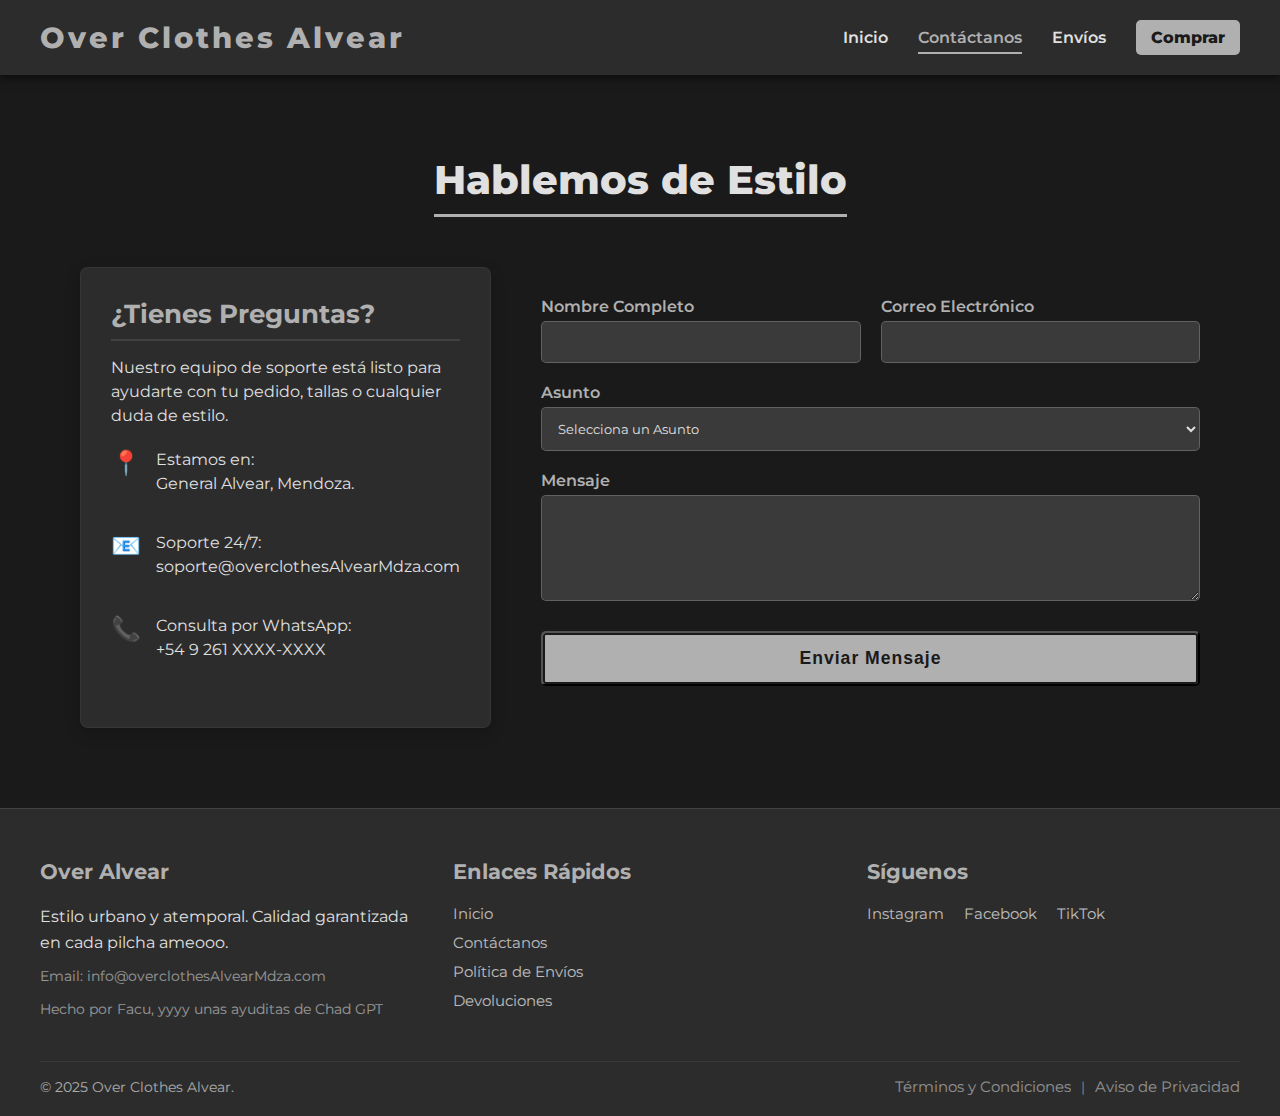
<file: contacto.html>
<!DOCTYPE html>
<html lang="es">
<head>
    <meta charset="UTF-8">
    <meta name="viewport" content="width=device-width, initial-scale=1.0">
    <title>Contáctanos | Over Clothes Alvear</title>

    <link rel="stylesheet" href="css/style.css">

    <link rel="preconnect" href="https://fonts.googleapis.com">
    <link rel="preconnect" href="https://fonts.gstatic.com" crossorigin>
    <link href="https://fonts.googleapis.com/css2?family=Montserrat:wght@400;600;800&display=swap" rel="stylesheet">
</head>
<body>
    
    <header class="main-header">
        <div class="logo-container">
            <h1 class="store-name">Over Clothes Alvear</h1>
        </div>
        <nav class="main-nav">
            <ul>
                <li><a href="index.html" class="nav-link">Inicio</a></li>
                <li><a href="contacto.html" class="nav-link current">Contáctanos</a></li>
                <li><a href="envios.html" class="nav-link">Envíos</a></li>
                <li><a href="#" class="nav-link cta-button">Comprar</a></li>
            </ul>
        </nav>
    </header>
    
    <main>
        
        <section class="contact-section">
            <h2 class="section-title">Hablemos de Estilo</h2>
            
            <div class="contact-container">
                
                <div class="contact-info">
                    <h3>¿Tienes Preguntas?</h3>
                    <p>Nuestro equipo de soporte está listo para ayudarte con tu pedido, tallas o cualquier duda de estilo.</p>
                    
                    <div class="info-item">
                        <span class="info-icon">📍</span>
                        <p>Estamos en: <br> General Alvear, Mendoza.</p>
                    </div>
                    <div class="info-item">
                        <span class="info-icon">📧</span>
                        <p>Soporte 24/7: <br> soporte@overclothesAlvearMdza.com</p>
                    </div>
                    <div class="info-item">
                        <span class="info-icon">📞</span>
                        <p>Consulta por WhatsApp: <br> +54 9 261 XXXX-XXXX</p>
                    </div>
                </div>

                <div class="contact-form-wrapper">
                    <form action="#" method="POST" class="contact-form">
                        
                        <div class="form-group">
                            <label for="name">Nombre Completo</label>
                            <input type="text" id="name" name="name" required>
                        </div>

                        <div class="form-group">
                            <label for="email">Correo Electrónico</label>
                            <input type="email" id="email" name="email" required>
                        </div>
                        
                        <div class="form-group">
                            <label for="subject">Asunto</label>
                            <select id="subject" name="subject" required>
                                <option value="" disabled selected>Selecciona un Asunto</option>
                                <option value="pedido">Consulta sobre mi Pedido</option>
                                <option value="talla">Consulta sobre Tallas/Stock</option>
                                <option value="general">Consulta General</option>
                            </select>
                        </div>
                        
                        <div class="form-group full-width">
                            <label for="message">Mensaje</label>
                            <textarea id="message" name="message" rows="5" required></textarea>
                        </div>

                        <button type="submit" class="cta-primary-button">Enviar Mensaje</button>
                    </form>
                </div>
            </div>
        </section>

    </main>

    <footer class="main-footer">
        <div class="footer-content">
            <div class="footer-column brand-info">
                <h3 class="footer-title">Over Alvear</h3>
                <p>Estilo urbano y atemporal. Calidad garantizada en cada pilcha ameooo.</p>
                <p class="contact-detail">Email: info@overclothesAlvearMdza.com</p>
                <p class="contact-detail">Hecho por Facu, yyyy unas ayuditas de Chad GPT</p>
            </div>
            <div class="footer-column quick-links">
                <h3 class="footer-title">Enlaces Rápidos</h3>
                <ul>
                    <li><a href="index.html" class="footer-link">Inicio</a></li>
                    <li><a href="contacto.html" class="footer-link">Contáctanos</a></li>
                    <li><a href="envios.html" class="footer-link">Política de Envíos</a></li>
                    <li><a href="#" class="footer-link">Devoluciones</a></li>
                </ul>
            </div>
            <div class="footer-column social-media">
                <h3 class="footer-title">Síguenos</h3>
                <div class="social-icons">
                    <a href="#" class="social-link">Instagram</a>
                    <a href="#" class="social-link">Facebook</a>
                    <a href="#" class="social-link">TikTok</a>
                </div>
            </div>
        </div>
        <div class="footer-bottom">
            <p>&copy; 2025 Over Clothes Alvear.</p>
            <div class="legal-links">
                <a href="#" class="legal-link">Términos y Condiciones</a>
                <span class="separator">|</span>
                <a href="#" class="legal-link">Aviso de Privacidad</a>
            </div>
        </div>
    </footer>
    
</body>
</html>
</file>
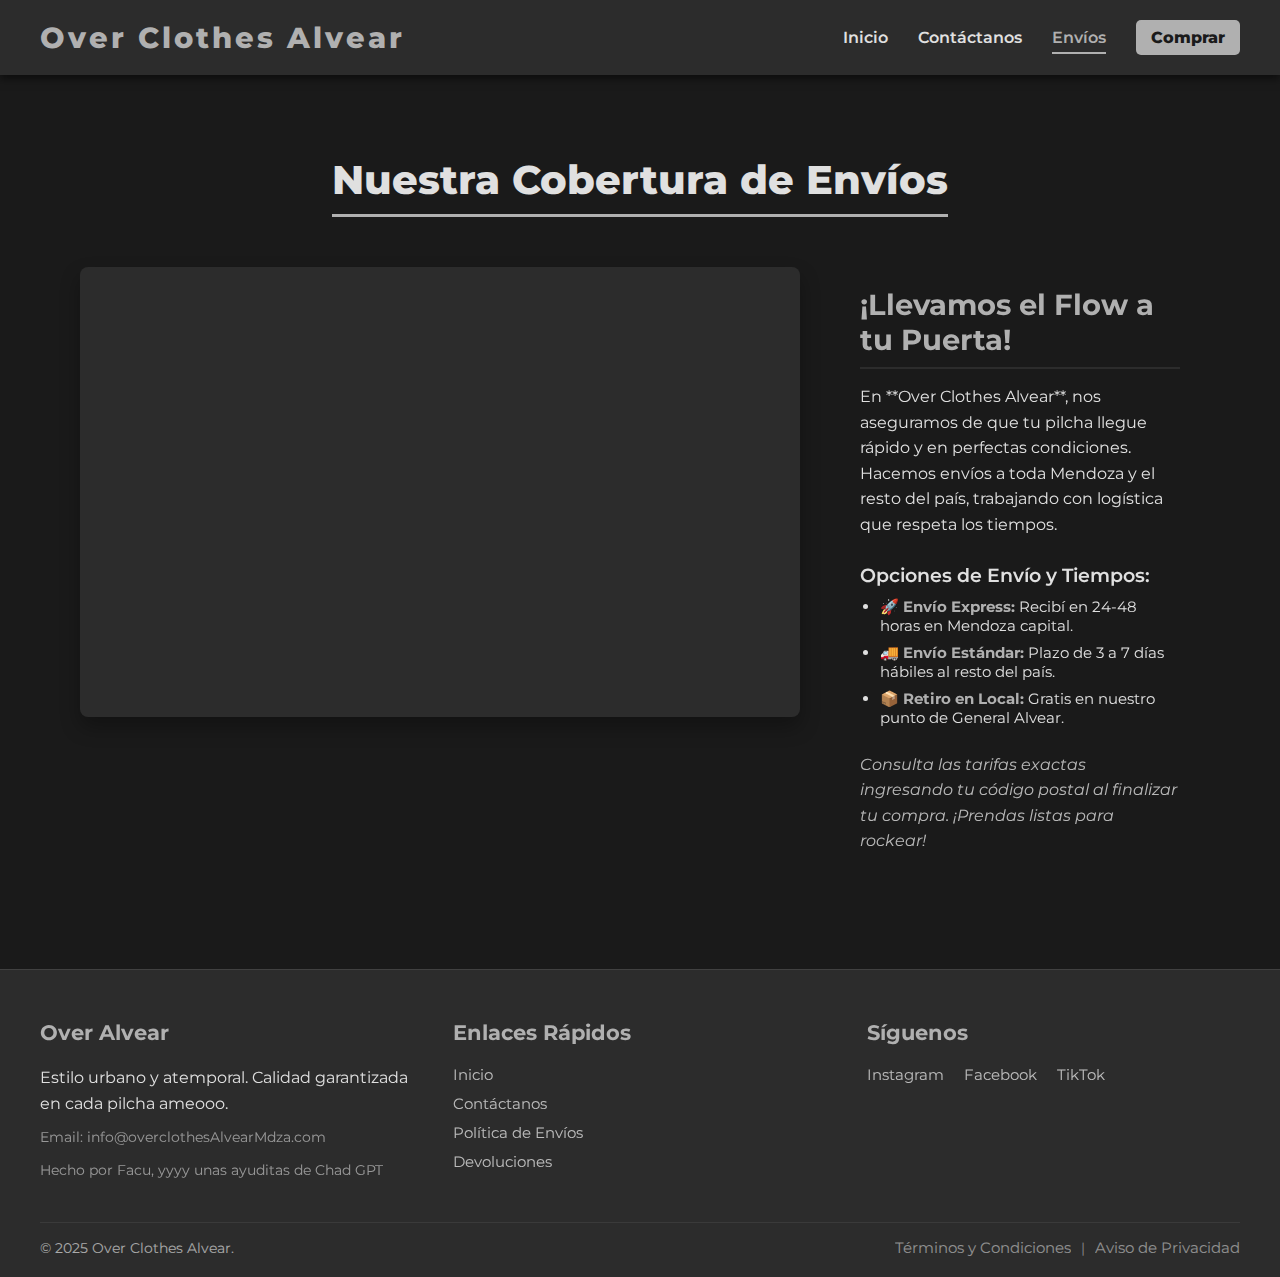
<file: envios.html>
<!DOCTYPE html>
<html lang="es">
<head>
    <meta charset="UTF-8">
    <meta name="viewport" content="width=device-width, initial-scale=1.0">
    <title>Envíos y Cobertura | Over Clothes Alvear</title>

    <link rel="stylesheet" href="css/style.css">

    <link rel="preconnect" href="https://fonts.googleapis.com">
    <link rel="preconnect" href="https://fonts.gstatic.com" crossorigin>
    <link href="https://fonts.googleapis.com/css2?family=Montserrat:wght@400;600;800&display=swap" rel="stylesheet">
</head>
<body>
    
    <header class="main-header">
        <div class="logo-container">
            <h1 class="store-name">Over Clothes Alvear</h1>
        </div>
        <nav class="main-nav">
            <ul>
                <li><a href="index.html" class="nav-link">Inicio</a></li>
                <li><a href="contacto.html" class="nav-link">Contáctanos</a></li>
                <li><a href="envios.html" class="nav-link current">Envíos</a></li>
                <li><a href="#" class="nav-link cta-button">Comprar</a></li>
            </ul>
        </nav>
    </header>
    
    <main>
        
        <section class="envios-section">
            <h2 class="section-title">Nuestra Cobertura de Envíos</h2>
            
            <div class="envios-content">
                
                <div class="map-container">
                    <iframe 
                        src="https://www.google.com/maps/embed?pb=!1m18!1m12!1m3!1d115998.7188734005!2d-69.57077699999999!3d-34.9669527!2m3!1f0!2f0!3f0!3m2!1i1024!2i768!4f13.1!3m3!1m2!1s0x9673993d03194a21%3A0x60655ed5d625d80b!2sGeneral%20Alvear%2C%20Mendoza!5e0!3m2!1ses!2sar!4f13.1!5m2!1ses!2sar" 
                        width="100%" 
                        height="450" 
                        style="border:0;" 
                        allowfullscreen="" 
                        loading="lazy" 
                        referrerpolicy="no-referrer-when-downgrade"
                        aria-label="Mapa de nuestra zona de cobertura de envíos">
                    </iframe>
                </div>

                <div class="envios-description">
                    <h3>¡Llevamos el Flow a tu Puerta!</h3>
                    <p>En **Over Clothes Alvear**, nos aseguramos de que tu pilcha llegue rápido y en perfectas condiciones. Hacemos envíos a toda Mendoza y el resto del país, trabajando con logística que respeta los tiempos.</p>

                    <h4>Opciones de Envío y Tiempos:</h4>
                    <ul>
                        <li><span class="highlight">🚀 Envío Express:</span> Recibí en 24-48 horas en Mendoza capital.</li>
                        <li><span class="highlight">🚚 Envío Estándar:</span> Plazo de 3 a 7 días hábiles al resto del país.</li>
                        <li><span class="highlight">📦 Retiro en Local:</span> Gratis en nuestro punto de General Alvear.</li>
                    </ul>
                    
                    <p class="final-note">Consulta las tarifas exactas ingresando tu código postal al finalizar tu compra. ¡Prendas listas para rockear!</p>
                </div>
            </div>
        </section>

    </main>

    <footer class="main-footer">
        <div class="footer-content">
            <div class="footer-column brand-info">
                <h3 class="footer-title">Over Alvear</h3>
                <p>Estilo urbano y atemporal. Calidad garantizada en cada pilcha ameooo.</p>
                <p class="contact-detail">Email: info@overclothesAlvearMdza.com</p>
                <p class="contact-detail">Hecho por Facu, yyyy unas ayuditas de Chad GPT</p>
            </div>
            <div class="footer-column quick-links">
                <h3 class="footer-title">Enlaces Rápidos</h3>
                <ul>
                    <li><a href="index.html" class="footer-link">Inicio</a></li>
                    <li><a href="contacto.html" class="footer-link">Contáctanos</a></li>
                    <li><a href="envios.html" class="footer-link">Política de Envíos</a></li>
                    <li><a href="#" class="footer-link">Devoluciones</a></li>
                </ul>
            </div>
            <div class="footer-column social-media">
                <h3 class="footer-title">Síguenos</h3>
                <div class="social-icons">
                    <a href="#" class="social-link">Instagram</a>
                    <a href="#" class="social-link">Facebook</a>
                    <a href="#" class="social-link">TikTok</a>
                </div>
            </div>
        </div>
        <div class="footer-bottom">
            <p>&copy; 2025 Over Clothes Alvear.</p>
            <div class="legal-links">
                <a href="#" class="legal-link">Términos y Condiciones</a>
                <span class="separator">|</span>
                <a href="#" class="legal-link">Aviso de Privacidad</a>
            </div>
        </div>
    </footer>
    
</body>
</html>
</file>
<file: css/style.css>
/*
|--------------------------------------------------------------------------
| Paleta de Colores y Variables CSS
|--------------------------------------------------------------------------
| Uso de variables CSS (personalizadas) para definir colores opacos y neutros,
| facilitando cambios de estilo globales de manera rápida.
*/
:root {
    /* Fondo principal: Gris Oscuro/Negro Suave (Look moderno y opaco) */
    --color-bg-primary: #1a1a1a; 
    /* Texto principal: Blanco Roto/Gris Claro (Contraste estético) */
    --color-text-primary: #e0e0e0;
    /* Color de acento: Gris Metálico o Plata (Para botones y hover, estilo Y2K) */
    --color-accent: #b0b0b0;
    /* Fondo secundario (para secciones o tarjetas): Gris un poco más claro */
    --color-bg-secondary: #2c2c2c;
    /* Fuente principal (Cargada via Google Fonts) */
    --font-primary: 'Montserrat', sans-serif;
}


/*
|--------------------------------------------------------------------------
| Reset Básico y Estilos Globales
|--------------------------------------------------------------------------
| Resetear estilos por defecto para un lienzo limpio y consistente.
*/
* {
    /* box-sizing: Mantiene el padding y border dentro del ancho/alto del elemento */
    box-sizing: border-box;
    margin: 0;
    padding: 0;
}

body {
    background-color: var(--color-bg-primary);
    color: var(--color-text-primary);
    font-family: var(--font-primary);
    /* Mejorar la renderización del texto en pantallas modernas */
    -webkit-font-smoothing: antialiased;
    min-height: 100vh;
}

/* Estilos de Elementos Comunes */
ul {
    list-style: none; /* Quitar puntos de las listas */
}
a {
    text-decoration: none; /* Quitar subrayado de los enlaces */
    color: inherit; /* Heredar el color del texto del padre */
}


/*
|--------------------------------------------------------------------------
| Estilos del Encabezado (HEADER)
|--------------------------------------------------------------------------
| Diseño de la barra superior.
*/
.main-header {
    display: flex;
    /* space-between: Mueve el logo a la izquierda y el nav a la derecha */
    justify-content: space-between;
    align-items: center;
    padding: 20px 40px;
    background-color: var(--color-bg-secondary);
    /* Sombra suave para dar profundidad */
    box-shadow: 0 4px 8px rgba(0, 0, 0, 0.5); 
}

/* Estilo para el nombre de la tienda (H1: UNDER STUDIO) */
.store-name {
    font-size: 1.8rem;
    font-weight: 800; /* Extra-bold para impacto */
    color: var(--color-accent); /* Color de acento para el nombre */
    letter-spacing: 3px; /* Espaciado estético */
    transition: color 0.3s ease;
}

.store-name:hover {
    color: var(--color-text-primary); /* Efecto sutil al pasar el ratón */
}

/* Estilos de la Navegación (NAV) */
.main-nav ul {
    display: flex;
    gap: 30px; /* Espacio entre los elementos del menú */
}

.nav-link {
    font-size: 1rem;
    font-weight: 600;
    /* Transiciones para que los efectos hover sean suaves */
    transition: color 0.3s ease, border-bottom 0.3s ease;
    padding-bottom: 5px;
}

.nav-link:hover,
.nav-link.current {
    /* Estado activo o al pasar el ratón */
    color: var(--color-accent);
    border-bottom: 2px solid var(--color-accent);
}

/* Estilo especial para el botón CTA "Comprar" */
.cta-button {
    background-color: var(--color-accent);
    color: var(--color-bg-primary) !important; /* Texto oscuro sobre el acento */
    padding: 8px 15px;
    border-radius: 5px;
    font-weight: 800;
    transition: background-color 0.3s ease, transform 0.2s ease;
    border-bottom: none !important; /* Asegurar que no tenga subrayado */
}

.cta-button:hover {
    background-color: #909090; 
    transform: translateY(-2px); /* Efecto de "levantamiento" estético */
}
/*
|--------------------------------------------------------------------------
| Estilos de la HERO SECTION (Banner Principal)
|--------------------------------------------------------------------------
| Establece un diseño que ocupa la mayor parte de la pantalla para generar impacto.
*/
.hero-section {
    /* Ocupa el 90% de la altura de la ventana visible (viewport height) */
    height: 90vh; 
    position: relative;
    overflow: hidden;
    /* Centra el contenido (título y botón) */
    display: flex;
    justify-content: center;
    align-items: center;
}

/* Estilos de la imagen de fondo */
.hero-background-image {
    position: absolute;
    top: 0;
    left: 0;
    width: 100%;
    height: 100%;
    /* background-size: cover: Asegura que la imagen siempre cubra el área */
    background-size: cover;
    background-position: center;
    /* Opacidad: Clave para el look opaco y estético. Hacemos la imagen semitransparente. */
    opacity: 0.35; 
    transition: opacity 0.5s ease;
}

/* Contenedor del Título y Botón (debe ir encima de la imagen) */
.hero-content {
    /* z-index: Asegura que este contenido se muestre por encima de la imagen de fondo */
    position: relative;
    z-index: 10;
    text-align: center;
    padding: 0 20px;
    /* Aplicar una pequeña sombra al texto para que resalte sobre la imagen */
    text-shadow: 0 0 10px rgba(0, 0, 0, 0.9);
}

.hero-content h2 {
    /* Título con gran impacto visual */
    font-size: clamp(2.5rem, 5vw, 4.5rem); /* Tamaño responsivo (ajusta según el ancho de pantalla) */
    font-weight: 800;
    color: var(--color-text-primary);
    margin-bottom: 15px;
    letter-spacing: 2px;
}

.hero-content p {
    font-size: 1.2rem;
    font-weight: 400;
    margin-bottom: 40px;
    opacity: 0.9;
}

/* Estilo del Botón CTA Principal */
.cta-primary-button {
    background-color: var(--color-accent); 
    color: var(--color-bg-primary) !important;
    padding: 15px 40px;
    border-radius: 5px;
    font-size: 1.1rem;
    font-weight: 800;
    letter-spacing: 1px;
    display: inline-block;
    transition: all 0.3s ease;
    /* Sombra interna sutil para un look Y2K */
    box-shadow: inset 0 0 0 2px var(--color-bg-primary); 
}

.cta-primary-button:hover {
    /* Efecto hover: Invertir el color sutilmente o usar un color secundario */
    background-color: var(--color-bg-secondary);
    color: var(--color-accent) !important;
    transform: scale(1.05); /* Ligeramente más grande */
}
/*
|--------------------------------------------------------------------------
| Estilos de la Sección de Productos Destacados
|--------------------------------------------------------------------------
| Contenedor principal de los productos.
*/
.featured-products {
    padding: 60px 40px;
    text-align: center; /* Centrar el título de la sección */
}

.section-title {
    font-size: 2.5rem;
    font-weight: 800;
    margin-bottom: 50px;
    /* Línea decorativa para estética moderna */
    border-bottom: 3px solid var(--color-accent);
    display: inline-block; /* Ajusta el ancho de la línea al texto */
    padding-bottom: 10px;
    color: var(--color-text-primary);
}


/*
|--------------------------------------------------------------------------
| Estilos del GRID de Productos
|--------------------------------------------------------------------------
| Utiliza CSS Grid para crear una cuadrícula responsiva de tarjetas.
*/
.product-grid {
    /* Display Grid: Activa el sistema de cuadrícula */
    display: grid;
    /* grid-template-columns: Crea 3 columnas de igual ancho (1fr) */
    /* La función repeat() y minmax() ayuda a la responsividad en pantallas más pequeñas */
    grid-template-columns: repeat(auto-fit, minmax(300px, 1fr));
    gap: 30px; /* Espacio entre las tarjetas */
    max-width: 1300px;
    margin: 0 auto; /* Centrar la cuadrícula */
}

/*
|--------------------------------------------------------------------------
| Estilos de la Tarjeta de Producto (Product Card)
|--------------------------------------------------------------------------
| Cada tarjeta representa una prenda individual.
*/
.product-card {
    background-color: var(--color-bg-secondary);
    border-radius: 10px;
    overflow: hidden; /* Asegura que la imagen no desborde las esquinas redondeadas */
    text-align: left;
    transition: transform 0.3s ease, box-shadow 0.3s ease;
    border: 1px solid rgba(255, 255, 255, 0.05); /* Borde sutil */
}

.product-card:hover {
    /* Efecto hover: Ligeramente más grande y con sombra para resaltar */
    transform: translateY(-5px);
    box-shadow: 0 15px 30px rgba(0, 0, 0, 0.4);
}

.product-image {
    /* La imagen ocupa todo el ancho de la tarjeta */
    width: 100%;
    /* Altura fija para uniformidad, con ajuste de objeto */
    height: 400px; 
    object-fit: cover; /* Ajusta la imagen sin distorsionarla para cubrir el espacio */
    display: block;
}

.product-info {
    padding: 20px;
}

.product-name {
    font-size: 1.4rem;
    font-weight: 700;
    margin-bottom: 8px;
    color: var(--color-accent);
}

.product-description {
    font-size: 0.9rem;
    color: var(--color-text-primary);
    opacity: 0.7;
    margin-bottom: 15px;
    /* Limitar la descripción a 3 líneas */
    display: -webkit-box;
    -webkit-line-clamp: 3;
    -webkit-box-orient: vertical;
    overflow: hidden;
}

.product-footer {
    display: flex;
    justify-content: space-between; /* Precio a la izquierda, Botón a la derecha */
    align-items: center;
    margin-top: 15px;
    padding-top: 10px;
    border-top: 1px solid rgba(255, 255, 255, 0.1);
}

.product-price {
    font-size: 1.5rem;
    font-weight: 800;
    color: var(--color-text-primary);
}

/* El botón de 'Añadir' ya usa la clase .cta-button definida en el header */
.add-to-cart-btn {
    padding: 8px 20px;
    font-size: 0.9rem;
}
/*
|--------------------------------------------------------------------------
| Estilos del FOOTER (Pie de Página)
|--------------------------------------------------------------------------
*/
.main-footer {
    /* Mismo color de fondo que el Header para coherencia */
    background-color: var(--color-bg-secondary);
    padding: 50px 40px 20px;
    border-top: 1px solid rgba(255, 255, 255, 0.1);
}

.footer-content {
    /* Utiliza Grid para organizar las columnas de forma flexible */
    display: grid;
    grid-template-columns: repeat(auto-fit, minmax(250px, 1fr));
    gap: 40px;
    max-width: 1200px;
    margin: 0 auto 30px; /* Separación con la barra de copyright */
}

.footer-title {
    font-size: 1.3rem;
    font-weight: 700;
    color: var(--color-accent); /* Títulos en color de acento */
    margin-bottom: 20px;
}

/* Estilos de las listas de enlaces */
.quick-links ul {
    display: flex;
    flex-direction: column; /* Lista de enlaces vertical */
    gap: 10px;
}

/* Estilo de los enlaces individuales */
.footer-link,
.social-link,
.legal-link {
    font-size: 0.95rem;
    opacity: 0.8;
    transition: color 0.3s ease, opacity 0.3s ease;
}

.footer-link:hover,
.social-link:hover,
.legal-link:hover {
    color: var(--color-accent);
    opacity: 1;
}

/* Estilos de la Columna de Redes Sociales */
.social-icons {
    display: flex;
    gap: 20px; /* Espacio entre los enlaces de redes sociales */
    flex-wrap: wrap; /* Para que se ajusten en pantallas pequeñas */
}

/* Estilos de la parte inferior (Copyright) */
.footer-bottom {
    /* Flexbox para alinear el texto de copyright y los enlaces legales */
    display: flex;
    justify-content: space-between;
    align-items: center;
    max-width: 1200px;
    margin: 0 auto;
    padding-top: 15px;
    border-top: 1px solid rgba(255, 255, 255, 0.1);
    font-size: 0.85rem;
    opacity: 0.7;
}

.legal-links {
    display: flex;
    gap: 10px;
    align-items: center;
}

.separator {
    color: var(--color-accent);
}

/* Estilos adicionales para la info de marca */
.brand-info p {
    line-height: 1.6;
    margin-bottom: 10px;
}

.contact-detail {
    font-size: 0.9rem;
    opacity: 0.6;
}

/* Media Query: Diseño responsivo para el pie de página */
@media (max-width: 768px) {
    .footer-content {
        /* En pantallas más pequeñas, se apilan las columnas */
        grid-template-columns: 1fr;
        text-align: center;
    }

    .brand-info,
    .quick-links,
    .social-media {
        padding-bottom: 20px;
        border-bottom: 1px solid rgba(255, 255, 255, 0.05);
    }
    
    .social-icons {
        justify-content: center; /* Centrar los íconos */
    }

    .footer-bottom {
        flex-direction: column; /* Apilar copyright y enlaces legales */
        gap: 10px;
        text-align: center;
    }

    .legal-links {
        justify-content: center;
    }
}
/*
|--------------------------------------------------------------------------
| Estilos de la SECCIÓN CONTACTO
|--------------------------------------------------------------------------
| Estilo de formulario moderno y en dos columnas.
*/
.contact-section {
    padding: 80px 40px;
    max-width: 1200px;
    margin: 0 auto;
    text-align: center;
}

/* Reutilizamos el estilo del título de sección del index.html */
.contact-section .section-title {
    margin-bottom: 50px;
}

/* Contenedor principal del formulario y la información */
.contact-container {
    display: flex;
    gap: 50px;
    text-align: left;
    /* Aseguramos que se apilen en pantallas pequeñas */
    flex-wrap: wrap; 
}

/* Columna de Información Adicional */
.contact-info {
    flex: 1; /* Ocupa el espacio restante */
    background-color: var(--color-bg-secondary);
    padding: 30px;
    border-radius: 8px;
    box-shadow: 0 5px 15px rgba(0, 0, 0, 0.2);
    border: 1px solid rgba(255, 255, 255, 0.05);
}

.contact-info h3 {
    font-size: 1.6rem;
    color: var(--color-accent);
    margin-bottom: 15px;
    border-bottom: 2px solid rgba(255, 255, 255, 0.1);
    padding-bottom: 10px;
}

.contact-info p {
    margin-bottom: 20px;
    line-height: 1.5;
}

.info-item {
    display: flex;
    align-items: flex-start;
    gap: 15px;
    margin-bottom: 15px;
}

.info-icon {
    font-size: 1.5rem;
    color: var(--color-accent);
}

/* Contenedor del Formulario */
.contact-form-wrapper {
    flex: 2; /* El formulario ocupa más espacio (2/3 del total) */
    padding: 30px 0;
}

.contact-form {
    display: flex;
    flex-wrap: wrap;
    gap: 20px;
}

.form-group {
    /* Por defecto, los campos ocupan la mitad del ancho (dos columnas) */
    flex: 1 1 calc(50% - 10px); 
    display: flex;
    flex-direction: column;
}

/* El campo de mensaje debe ocupar todo el ancho (una columna) */
.form-group.full-width {
    flex: 1 1 100%;
}

.contact-form label {
    font-weight: 600;
    margin-bottom: 5px;
    color: var(--color-accent);
}

.contact-form input[type="text"],
.contact-form input[type="email"],
.contact-form select,
.contact-form textarea {
    /* Estilo de los campos de entrada: Limpio y opaco */
    padding: 12px;
    border: 1px solid rgba(255, 255, 255, 0.2);
    border-radius: 5px;
    background-color: #3a3a3a; /* Fondo oscuro sutil */
    color: var(--color-text-primary);
    font-family: var(--font-primary);
    transition: border-color 0.3s ease, box-shadow 0.3s ease;
}

.contact-form input:focus,
.contact-form select:focus,
.contact-form textarea:focus {
    /* Efecto al enfocar: resalta con el color de acento */
    border-color: var(--color-accent);
    outline: none;
    box-shadow: 0 0 0 2px rgba(176, 176, 176, 0.3);
}

/* Estilo del botón de envío (reutiliza la clase CTA) */
.contact-form .cta-primary-button {
    margin-top: 10px;
    width: 100%; /* El botón ocupa todo el ancho */
}

/* Media Query para responsividad del formulario */
@media (max-width: 900px) {
    .contact-container {
        flex-direction: column; /* Apilar información y formulario */
    }

    .contact-form-wrapper {
        padding: 0;
    }
}

@media (max-width: 600px) {
    /* En móviles, todos los campos de texto ocupan todo el ancho */
    .form-group {
        flex: 1 1 100%;
    }
}
/*
|--------------------------------------------------------------------------
| Estilos de la SECCIÓN ENVÍOS (Mapa y Texto)
|--------------------------------------------------------------------------
*/
.envios-section {
    padding: 80px 40px;
    max-width: 1200px;
    margin: 0 auto;
    text-align: center;
}

/* Reutilizamos el estilo del título de sección */
.envios-section .section-title {
    margin-bottom: 50px;
}

/* Contenedor del mapa y descripción (Grid para alinear) */
.envios-content {
    /* ESTO ES CLAVE: Activa la alineación en dos columnas (Mapa 2/3, Texto 1/3) */
    display: grid;
    grid-template-columns: 2fr 1fr; 
    gap: 40px;
    align-items: flex-start;
    text-align: left;
}

/* Estilo del Contenedor del Mapa */
.map-container {
    background-color: var(--color-bg-secondary);
    border-radius: 8px;
    overflow: hidden;
    box-shadow: 0 10px 20px rgba(0, 0, 0, 0.3);
}

/* Estilo del iframe (el mapa) */
.map-container iframe {
    width: 100%;
    height: 100%;
    min-height: 450px;
    display: block;
}

/* Estilo de la Descripción de Envíos */
.envios-description {
    padding: 20px;
}

.envios-description h3 {
    font-size: 1.8rem;
    color: var(--color-accent);
    margin-bottom: 15px;
    border-bottom: 2px solid var(--color-bg-secondary);
    padding-bottom: 10px;
}

.envios-description h4 {
    font-size: 1.2rem;
    font-weight: 600;
    margin-top: 25px;
    margin-bottom: 10px;
}

.envios-description p {
    line-height: 1.6;
    margin-bottom: 15px;
    font-size: 1rem;
}

.envios-description ul {
    margin-left: 20px;
    list-style-type: disc;
    margin-bottom: 25px;
}

.envios-description li {
    margin-bottom: 8px;
    font-size: 0.95rem;
}

.highlight {
    color: var(--color-accent);
    font-weight: 700;
}

.final-note {
    font-style: italic;
    opacity: 0.8;
}

/* Media Query para responsividad del mapa y descripción */
@media (max-width: 900px) {
    .envios-content {
        /* En pantallas pequeñas, apilamos el mapa y el texto */
        grid-template-columns: 1fr;
    }

    .envios-description {
        padding: 0;
    }
}
</file>
